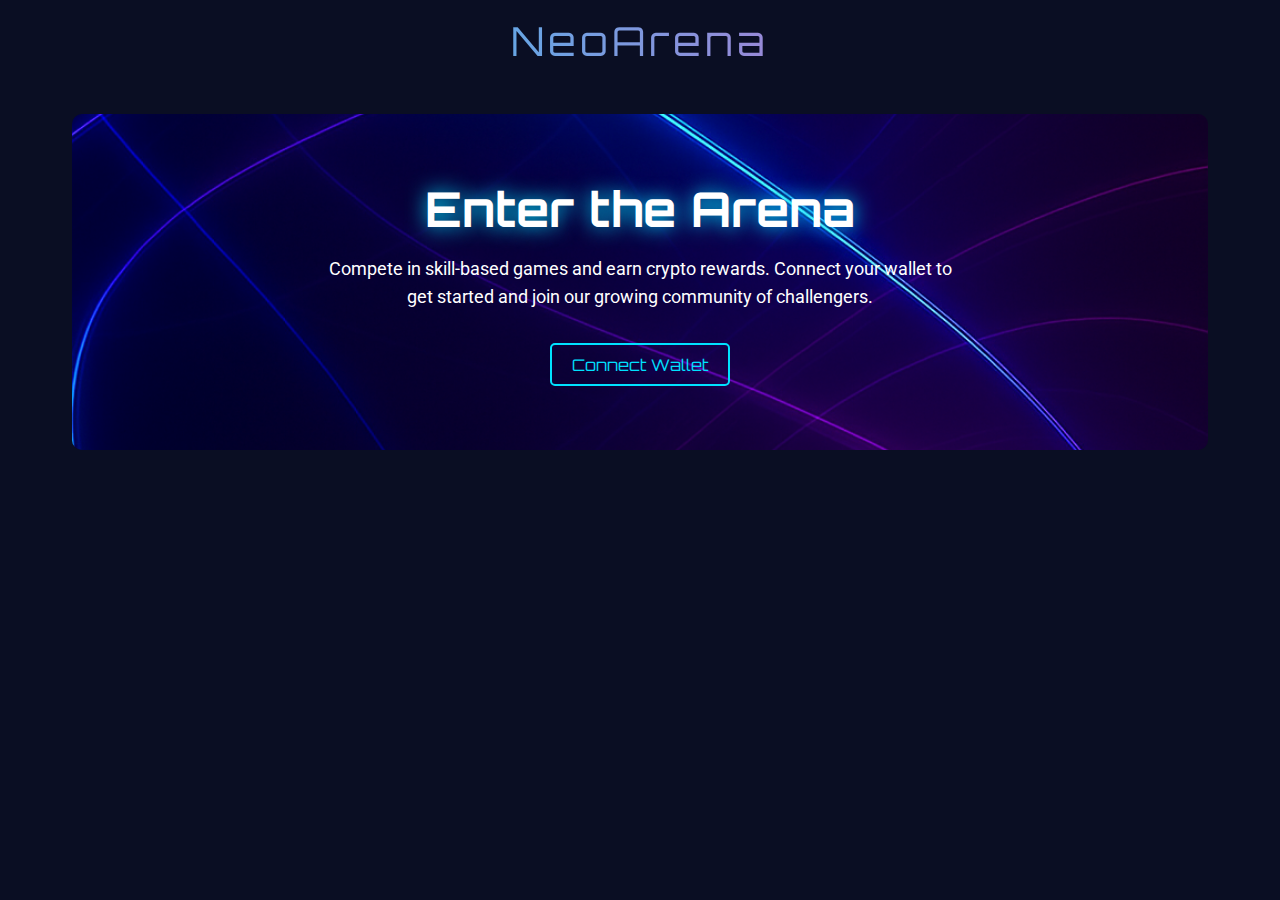
<file: index.html>
<!DOCTYPE html>
<html lang="en">
<head>
  <meta charset="UTF-8">
  <meta name="viewport" content="width=device-width, initial-scale=1.0">
  <title>NeoArena – Enter the Arena</title>
  <link rel="stylesheet" href="style.css">
</head>
<body>
  <header>NeoArena</header>
  <main>
    <div class="hero" style="background-image: url('assets/background.png'); background-size: cover; background-position: center; padding: 4rem 2rem; border-radius: 10px; text-align: center;">
      <h1 style="font-size: 3rem; margin: 0; text-shadow: 0 0 20px var(--primary-color); font-family: 'Orbitron', sans-serif;">Enter the Arena</h1>
      <p style="max-width: 640px; margin: 1rem auto 2rem; font-size: 1.1rem; line-height: 1.6;">Compete in skill‑based games and earn crypto rewards. Connect your wallet to get started and join our growing community of challengers.</p>
      <button class="button" id="connectButton">Connect Wallet</button>
    </div>
  </main>
  <script src="general.js"></script>
  <script>
    // Attach click handler to connect button. Keeping this here instead of in
    // general.js prevents the file from being executed on pages that don't have
    // the button.
    document.getElementById('connectButton').addEventListener('click', connectWallet);
  </script>
</body>
</html>
</file>
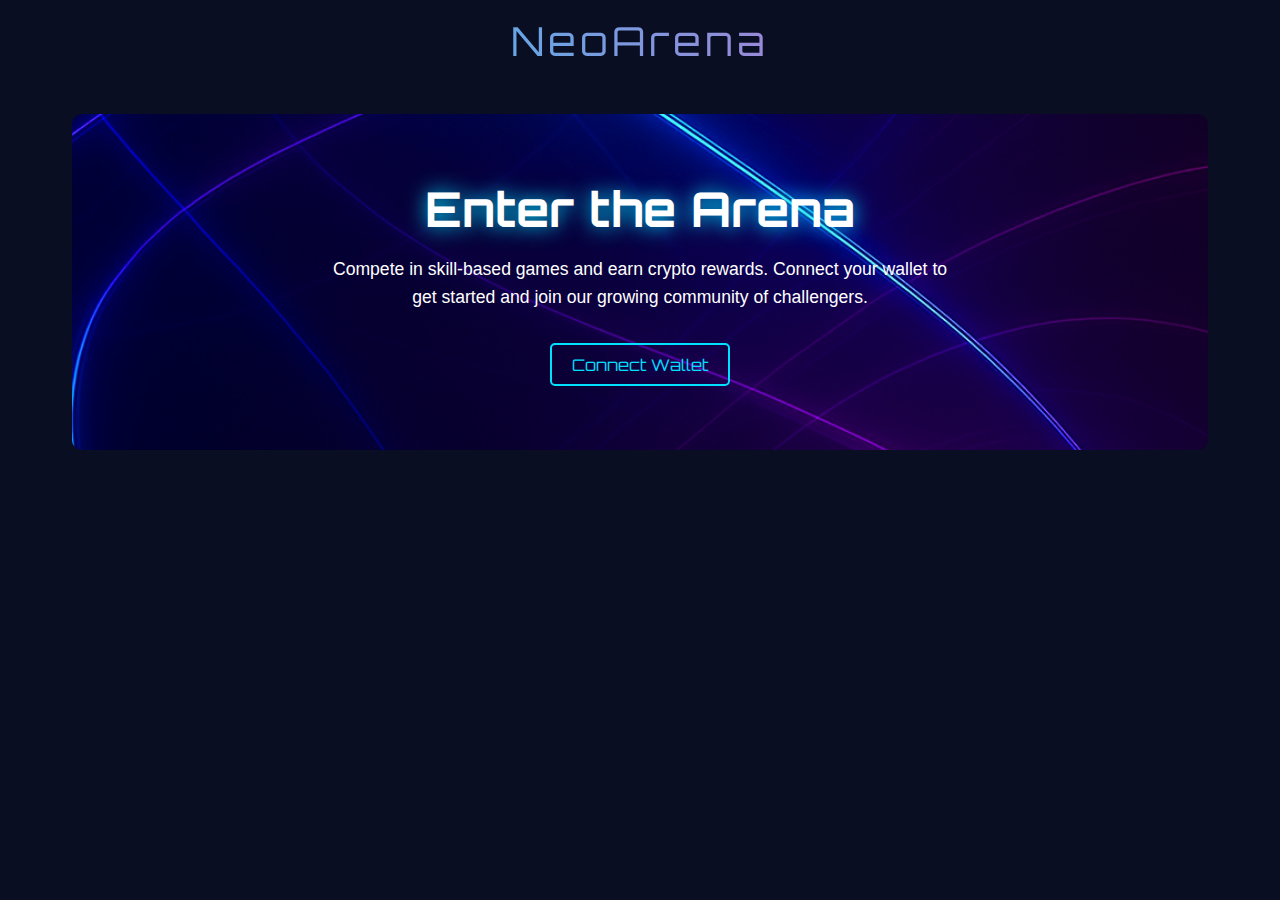
<file: home.html>
<!DOCTYPE html>
<html lang="en">
<head>
  <meta charset="UTF-8">
  <meta name="viewport" content="width=device-width, initial-scale=1.0">
  <title>NeoArena – Home</title>
  <link rel="stylesheet" href="style.css">
</head>
<body onload="checkWallet()">
  <header>NeoArena</header>
  <main>
    <h2 style="text-align: center; font-family: 'Orbitron', sans-serif; margin-bottom: 1rem;">Select a Game</h2>
    <div class="card-container">
      <!-- Quiz Royale Card -->
      <div class="card">
        <h3>Quiz Royale</h3>
        <p>Test your knowledge and win rewards.</p>
        <button class="button" onclick="window.location.href='quiz.html'">Play</button>
      </div>
      <!-- Amazing Race Placeholder Card -->
      <div class="card locked">
        <h3>Amazing Race</h3>
        <p>Coming Soon</p>
        <div class="lock-overlay">🔒</div>
      </div>
      <!-- Legends of Kathmandu Valley Placeholder Card -->
      <div class="card locked">
        <h3>Legends of Kathmandu Valley</h3>
        <p>Coming Soon</p>
        <div class="lock-overlay">🔒</div>
      </div>
    </div>
  </main>
  <script src="general.js"></script>
</body>
</html>
</file>
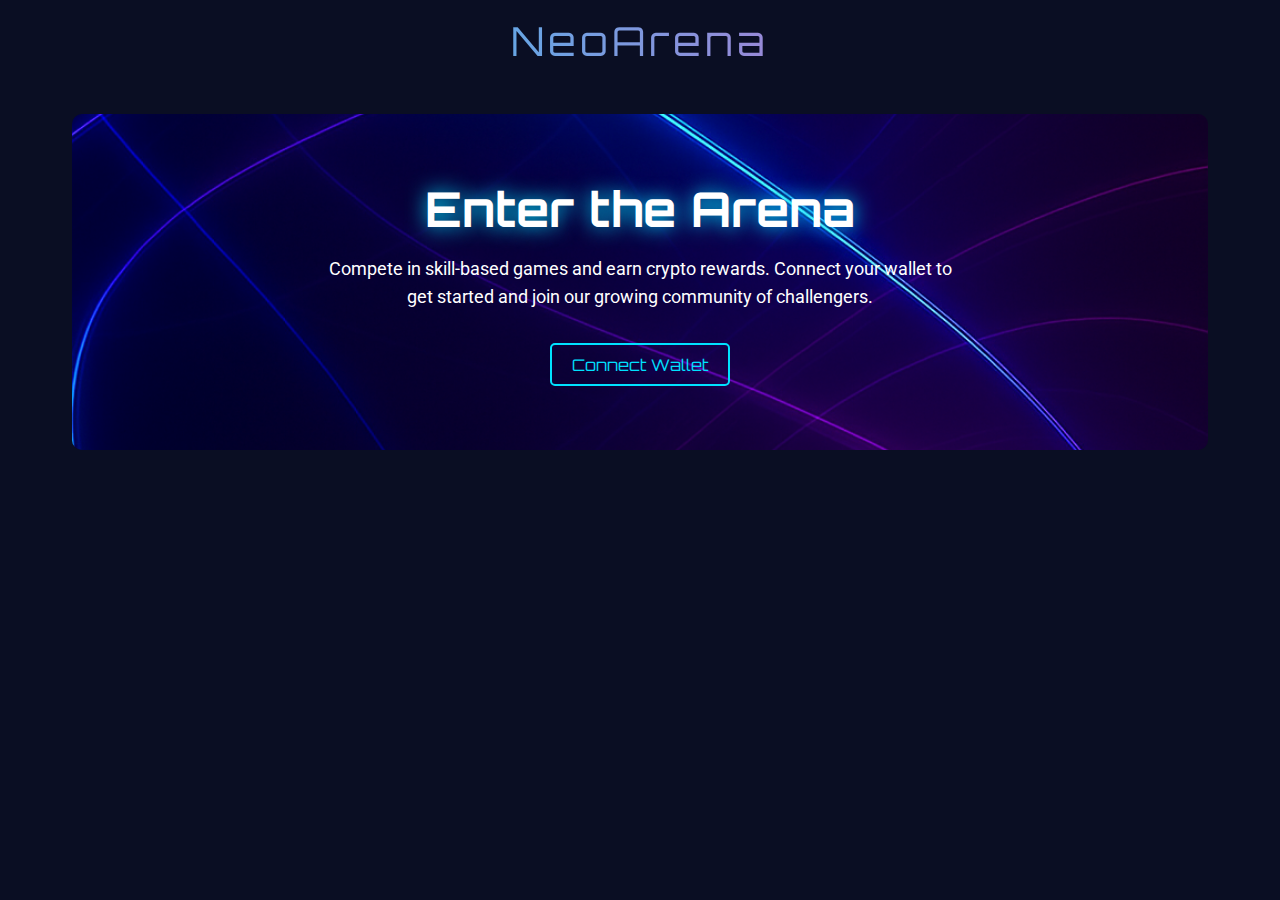
<file: quiz.html>
<!DOCTYPE html>
<html lang="en">
<head>
  <meta charset="UTF-8">
  <meta name="viewport" content="width=device-width, initial-scale=1.0">
  <title>NeoArena – Quiz Royale</title>
  <link rel="stylesheet" href="style.css">
  <script src="https://cdn.ethers.io/lib/ethers-5.7.2.umd.min.js"></script>
</head>
<body onload="checkWallet()">
  <header>Quiz Royale</header>
  <main>
    <!-- Tournament selection section -->
    <div id="tournamentSection">
      <h2 style="font-family: 'Orbitron', sans-serif;">Prebuilt Tournament</h2>
      <p style="font-size: 1rem;" data-reward>Reward: 0.05 Sepolia ETH*</p>
      <p style="font-size: 0.9rem; color: var(--secondary-color);">⏱️ 60 seconds base time + 5 seconds per correct answer</p>
      <p style="font-size: 0.9rem; color: var(--primary-color);">🎯 Questions appear one by one - click an answer to proceed</p>
      <p style="font-size: 0.9rem; color: #ffaa00;">🔗 Smart contract automatically distributes rewards</p>
      <p style="font-size: 0.8rem;">*Perfect score required. Rewards distributed via on-chain verification.</p>
      <button class="button" id="startQuizBtn">Start Quiz</button>
    </div>
    <!-- Create tournament placeholder -->
    <div id="createTournamentSection" style="margin-top: 3rem;">
      <h2 style="font-family: 'Orbitron', sans-serif;">Create Tournament</h2>
      <p style="font-size: 1rem;">Feature coming soon – design your own quizzes and challenge friends.</p>
      <button class="button" disabled>Create (Soon)</button>
    </div>
    <!-- Quiz container hidden by default -->
    <div id="quizContainer" style="display: none;">
      <h2 style="font-family: 'Orbitron', sans-serif; text-align: center; margin-bottom: 2rem;">General Knowledge Quiz</h2>
      <form id="quizForm"></form>
      <button class="button" id="submitBtn" style="margin-top: 1rem; display: none;">Submit</button>
      <div class="results" id="results"></div>
    </div>
  </main>
  <script src="general.js"></script>
  <script src="quiz.js"></script>
</body>
</html>
</file>
<file: style.css>
@import url('https://fonts.googleapis.com/css2?family=Orbitron:wght@400;700&family=Roboto:wght@400;700&display=swap');

/*
 * Global variables for neon colours. Feel free to tweak these if you want to
 * adjust the mood of the site. The primary colour drives most of the glow
 * effects while the secondary colour is used for accents like the lock
 * overlays and reward messages.
 */
:root {
  --primary-color: #00e1ff; /* neon blue */
  --secondary-color: #ff4ebd; /* neon magenta */
}

body {
  margin: 0;
  font-family: 'Roboto', sans-serif;
  background-color: #0a0e23; /* deep navy backdrop */
  color: #ffffff;
  min-height: 100vh;
  display: flex;
  flex-direction: column;
  align-items: center;
}

header {
  padding: 1rem 2rem;
  width: 100%;
  text-align: center;
  font-family: 'Orbitron', sans-serif;
  letter-spacing: 0.1em;
  font-size: 2.5rem;
  background: linear-gradient(90deg, var(--primary-color), var(--secondary-color));
  -webkit-background-clip: text;
  -webkit-text-fill-color: transparent;
}

main {
  flex: 1;
  width: 100%;
  max-width: 1200px;
  padding: 2rem;
  box-sizing: border-box;
}

/* Base button style with subtle neon glow on hover */
.button {
  background: transparent;
  border: 2px solid var(--primary-color);
  color: var(--primary-color);
  padding: 0.6rem 1.2rem;
  font-size: 1rem;
  cursor: pointer;
  transition: all 0.3s ease;
  border-radius: 5px;
  font-family: 'Orbitron', sans-serif;
}

.button:hover {
  background: var(--primary-color);
  color: #0a0e23;
  box-shadow: 0 0 10px var(--primary-color), 0 0 20px var(--primary-color), 0 0 30px var(--primary-color);
}

/* Layout container for game cards on the home page */
.card-container {
  display: flex;
  flex-wrap: wrap;
  justify-content: center;
  gap: 2rem;
  margin-top: 2rem;
}

/* Individual card styling */
.card {
  background: rgba(255, 255, 255, 0.05);
  border: 1px solid rgba(255, 255, 255, 0.1);
  border-radius: 10px;
  padding: 1.5rem;
  width: 280px;
  text-align: center;
  backdrop-filter: blur(5px);
  box-shadow: 0 0 10px rgba(0, 0, 0, 0.5);
  position: relative;
  overflow: hidden;
}

/* Visually dim locked cards */
.card.locked {
  opacity: 0.5;
}

.card h3 {
  font-family: 'Orbitron', sans-serif;
  margin-top: 0;
  font-size: 1.4rem;
}

.card p {
  font-size: 0.9rem;
  margin-bottom: 1rem;
  line-height: 1.4;
}

/* The lock overlay sits above a locked card */
.card .lock-overlay {
  position: absolute;
  top: 0;
  left: 0;
  width: 100%;
  height: 100%;
  backdrop-filter: blur(2px);
  display: flex;
  align-items: center;
  justify-content: center;
  font-size: 3rem;
  color: var(--secondary-color);
}

/* Quiz specific styles */
.quiz-section {
  margin-top: 2rem;
}

.question-card {
  margin-bottom: 1.5rem;
  background: rgba(255, 255, 255, 0.03);
  border: 1px solid rgba(255, 255, 255, 0.1);
  border-radius: 10px;
  padding: 2rem;
  backdrop-filter: blur(5px);
}

.question-card h4 {
  margin-bottom: 1rem;
  font-family: 'Orbitron', sans-serif;
  font-size: 1.3rem;
  color: var(--primary-color);
  text-shadow: 0 0 5px var(--primary-color);
}

/* Timer display styles */
#timerDisplay {
  animation: pulse 2s infinite;
}

@keyframes pulse {
  0% { opacity: 1; }
  50% { opacity: 0.7; }
  100% { opacity: 1; }
}

/* Question counter styles */
#questionCounter {
  border-bottom: 1px solid var(--secondary-color);
  padding-bottom: 0.5rem;
}

.options {
  display: flex;
  flex-direction: column;
  gap: 0.8rem;
}

.options label {
  padding: 1rem;
  border: 2px solid rgba(0, 225, 255, 0.3);
  border-radius: 8px;
  cursor: pointer;
  transition: all 0.3s ease;
  display: flex;
  align-items: center;
  gap: 0.8rem;
  font-size: 1rem;
  background: rgba(255, 255, 255, 0.02);
}

.options label:hover {
  border-color: var(--primary-color);
  background: rgba(0, 225, 255, 0.1);
  transform: translateY(-2px);
  box-shadow: 0 4px 8px rgba(0, 225, 255, 0.2);
}

.options input[type='radio'] {
  display: none;
}

.options input[type='radio']:checked + span {
  background: var(--primary-color);
  color: #0a0e23;
  border-radius: 4px;
  padding: 0.3rem 0.6rem;
  font-weight: bold;
}

/* Feedback overlay styles */
.answer-feedback {
  position: fixed;
  top: 50%;
  left: 50%;
  transform: translate(-50%, -50%);
  padding: 1.5rem 2.5rem;
  border-radius: 15px;
  font-size: 1.4rem;
  font-weight: bold;
  z-index: 1000;
  text-align: center;
  animation: feedbackPop 0.8s ease-out;
}

@keyframes feedbackPop {
  0% { transform: translate(-50%, -50%) scale(0.5); opacity: 0; }
  50% { transform: translate(-50%, -50%) scale(1.1); opacity: 1; }
  100% { transform: translate(-50%, -50%) scale(1); opacity: 1; }
}

.results {
  margin-top: 2rem;
  font-size: 1.2rem;
  font-weight: bold;
  color: var(--secondary-color);
  text-align: center;
  background: rgba(255, 255, 255, 0.05);
  border: 1px solid rgba(255, 255, 255, 0.1);
  border-radius: 15px;
  padding: 2rem;
  backdrop-filter: blur(10px);
}

/* Responsive adjustments */
@media (max-width: 768px) {
  .card-container {
    flex-direction: column;
    align-items: center;
  }
  .card {
    width: 90%;
  }
}
</file>
